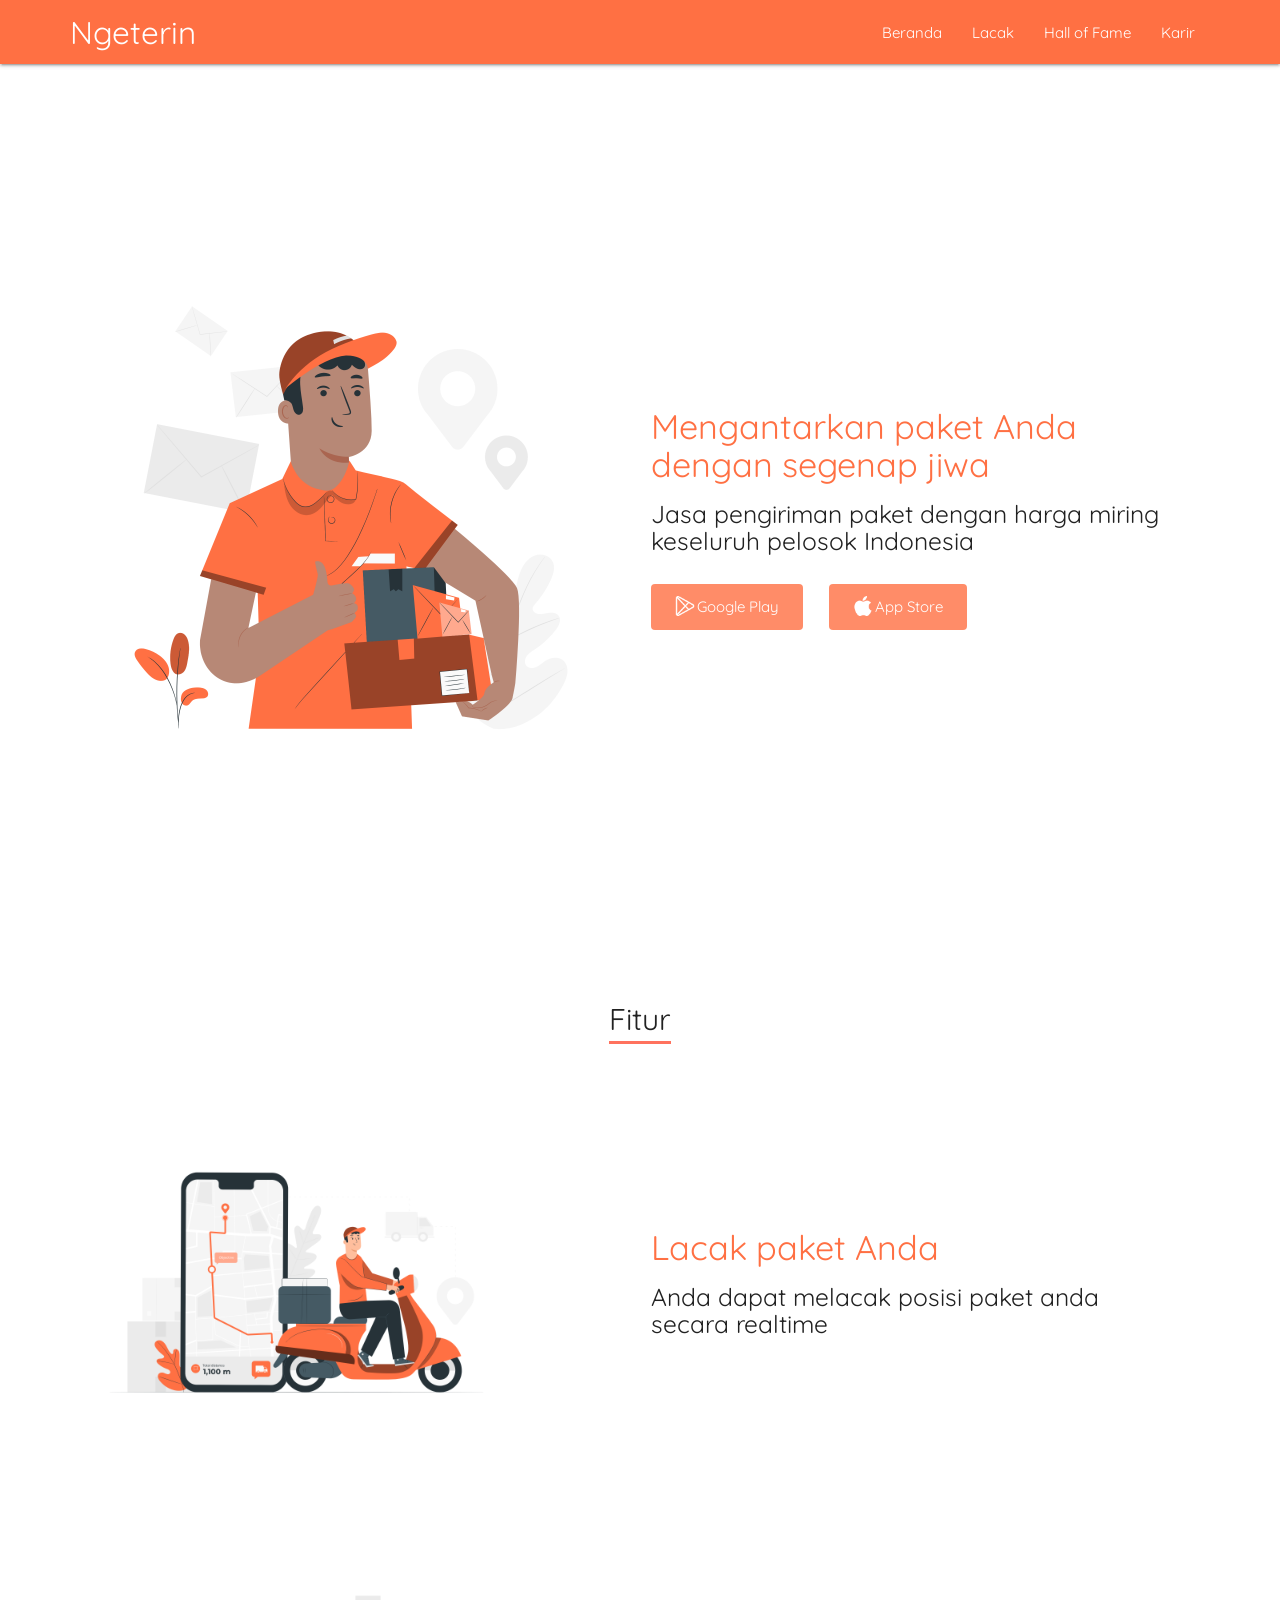
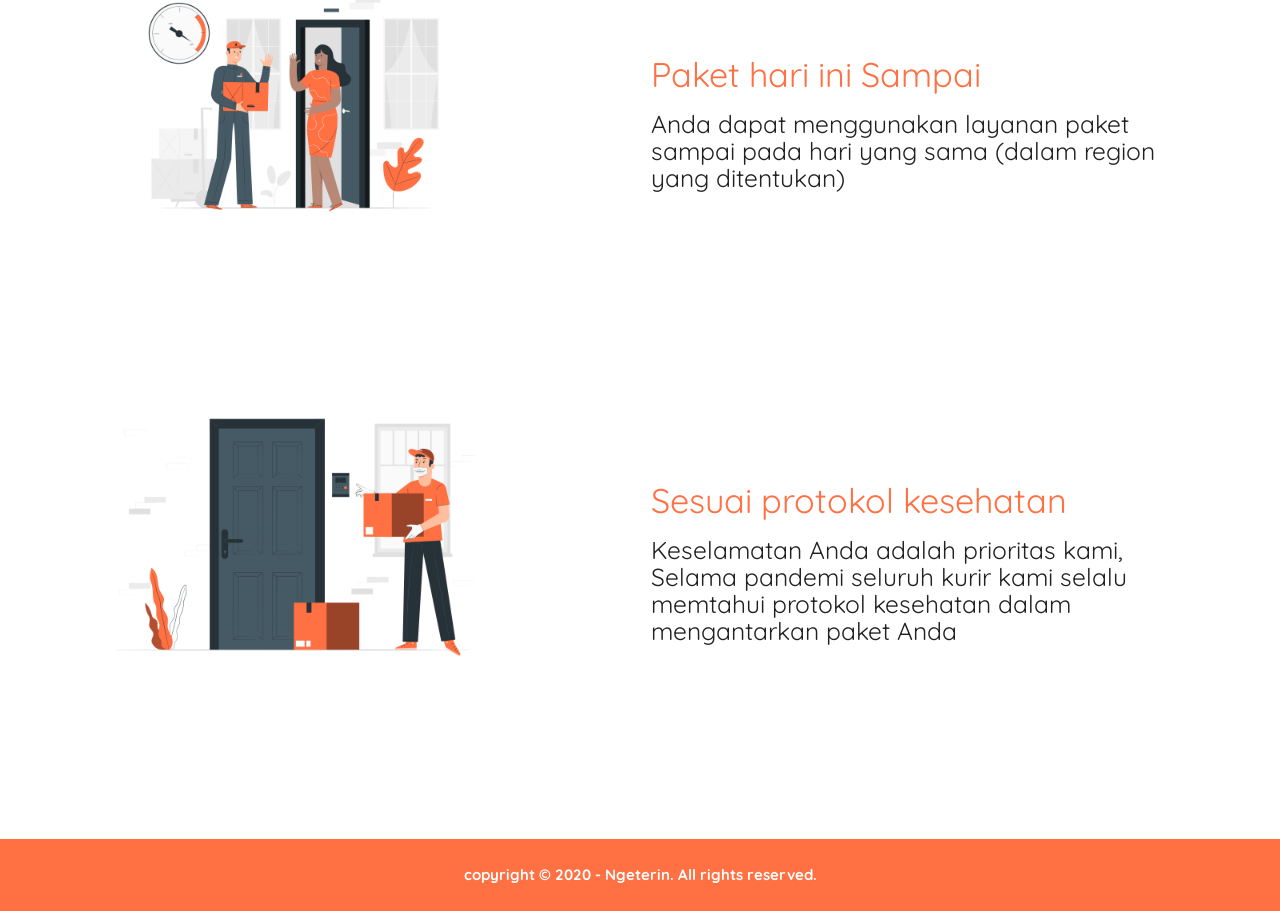
<file: index.html>
<!DOCTYPE html>
<html lang="en">
<head>
    <meta charset="UTF-8">
    <title>Ngeterin</title>
    <meta name="description" content="Ngeterin"/>
    <meta name="viewport" content="width=device-width, initial-scale=1">
    <meta name="theme-color" content="#ff7043"/>
    <link rel="stylesheet" href="css/materialize.min.css">
    <link rel="manifest" href="/manifest.json">
    <link rel="stylesheet" href="css/style.css">
    <link rel="stylesheet" href="css/stylehp.css">
</head>
<body>
    <div class="">
        <nav class="deep-orange lighten-1" role="navigation">
          <div class="nav-wrapper container">
            <a href="#" class="brand-logo" id="logo-container">Ngeterin</a>
            <a href="#" class="sidenav-trigger" data-target="nav-mobile">☰</a>
            
            <ul class="topnav right hide-on-med-and-down"></ul>
            <ul class="sidenav" id="nav-mobile"></ul>
          </div>
        </nav>
    </div>
    <main>
        <div class="container" id="body-content"></div>
    </main>
    <footer>
        <p>copyright &#169; 2020 - Ngeterin. All rights reserved.</p>
    </footer>

    
    <script src="js/materialize.min.js"></script>
    <script src="js/nav.js"></script>
    <script>
      if ("serviceWorker" in navigator) {
        window.addEventListener("load", function() {
          navigator.serviceWorker
            .register("/service-worker.js")
            .then(function() {
              console.log("Pendaftaran ServiceWorker berhasil");
            })
            .catch(function() {
              console.log("Pendaftaran ServiceWorker gagal");
            });
        });
      } else {
        console.log("ServiceWorker belum didukung browser ini.");
      }
    </script>
</body>
</html>
</file>
<file: css/style.css>
@import url('https://fonts.googleapis.com/css2?family=Quicksand:wght@400;700&display=swap');

html {
    scroll-behavior: smooth;
}

* {
    box-sizing: border-box;
}

body {
    font-family: 'Quicksand', sans-serif;
    margin: 0;
    padding: 0;
}

.container{
    width: 100%;
    padding: 0 15px;
    margin: 0 auto;
    max-width: 1170px;
}

#beranda {
    margin-top: 200px;
    margin-bottom: 200px;
}

.gambar-beranda-utama {
    max-height: 500px;
}

#beranda h4{
    padding-top: 120px;
    color: #ff7043 ;
}

.tombol{
    margin-top: 20px;
    padding: 12px 24px;
    display: inline-block;
    color: white;
    text-decoration: none;
    opacity: 0.8;
    border-radius: 4px;
}

.googleplay{
    background-color: #ff7043 ;
    margin-right: 10px;
}

.googleplay:hover{
    opacity: 50%;
}

.logo-googleplay{
    width: 20px;
    position: absolute;
}

.spasi {
    color: #ff7043 ;
}

.tombol-apel{
    margin-left: -100px !important; 
}

.appstore{
    background-color: #ff7043 ;
}

.appstore:hover{
    opacity: 50%;
}

.logo-apple{
    width: 20px;
    position: absolute;
}

.container h1{
    text-align: center;
}

.fitur-garisbawah {
    font-size: 30px;
    border-bottom: 3px solid #ff725e;
    padding-bottom: 3px;
}

#fitur h4{
    margin-top: 150px;
    color: #ff7043;
}

.gambar-fitur-kiri {
    max-height: 400px;
}

#lacakpaket{
    margin: 320px 0;
}

#lacakpaket h5{
    font-size: 28px;
    color: #ff7043;
}

#kurir{
    margin: 160px 0;
}

#kurir h4{
    text-align: center;
    margin-bottom: 20px;
    color: #ff7043;
}

.bingkai-aside {
    margin: 20px auto;
    width: 30%;
    display: flex;
    flex-direction: column;
    background-color: #fff;
    background-clip: border-box;
    border: 1px solid rgba(255, 114, 94, 0.5);
    border-radius: 0.25rem;
    transition: 1s ease;
}

.bingkai-aside:hover{
    -webkit-transform: scale(1.05);
    -ms-transform: scale(1.05);
    transform: scale(1.05);
    transition: 1s ease;
}

.foto-aside {
    width: 50%;
    border: 1px solid rgba(255, 114, 94, 0.5);
    border-radius: 50%;
    text-align: center;
    margin: 20px auto;
}

.deskripsi-aside {
    padding: 20px;
    margin: 10px auto;
    margin-bottom: 50px;
}

#karir{
    margin: 220px 0;
}

#karir h1{
    color: #ff7043;
}

footer {
    width: 100%;
    padding: 10px;
    color: white;
    background-color: #ff7043 ;
    font-weight: bold;
    z-index: 10;
    text-align: center;
}

body {
    display: flex;
    min-height: 100vh;
    flex-direction: column;
}

main {
    flex: 1 0 auto;
}
</file>
<file: css/stylehp.css>
@media screen and (max-width: 1111px) {
    
    #beranda {
        margin-top: 50px;
        margin-bottom: 50px;
    }

    #beranda h4{
        padding-top: 0px;
    }

    .gambar-beranda-utama {
        max-height: 300px;
        margin: 0 auto;
    }

    .deskripsi-beranda-utama {
        text-align: center;
    }

    .tombol{
        width: 100%;
    }

    .tombol-apel{
        margin-left: 0px !important; 
    }

    #fitur h4, h5{
        margin-top: 0px;
        text-align: center;
        font-size: 20px;
    }

    form{
        text-align: center;
    }

    .gambar-fitur-kiri {
        max-height: 300px;
    }
    
    #lacakpaket{
        margin: 170px 0;
    }

    #kurir{
        margin: 100px 0;
    }

    #kurir h4{
        font-size: 20px;
    }

    .bingkai-paket {
        margin: 20px auto;
        width: 70%;
    }

    .bingkai-aside {
        margin: 20px auto;
        width: 70%;
    }

    #karir{
        margin: 100px 0;
    }

    #karir h1{
        font-size: 30px;
    }

    #karir h3{
        font-size: 20px;
    }
    
}

@media screen and (max-width: 768px) {

    #fitur h4{
        margin-top: 100px;

    }
}


@media screen and (max-width: 540px) {

    .gambar-beranda-utama {
        max-height: 450px;
    }

    .gambar-fitur-kiri {
        max-height: 450px;
    }

    #fitur h4, h5{
        margin-top: 0px;
        text-align: center;
        font-size: 20px;
    }
}


@media screen and (max-width: 415px) {

    .gambar-beranda-utama {
        max-height: 350px;
    }

    .gambar-fitur-kiri {
        max-height: 350px;
    }

}

@media screen and (max-width: 375px) {

    .gambar-beranda-utama {
        max-height: 300px;
    }

    .gambar-fitur-kiri {
        max-height: 300px;
    }
}

@media screen and (max-width: 320px) {

    .gambar-beranda-utama {
        max-height: 250px;
    }

    .gambar-fitur-kiri {
        max-height: 250px;
    }
}



@media screen and (max-width: 280px) {
    #beranda {
        margin-bottom: 100px;
    }

    .gambar-beranda-utama {
        max-height: 200px;
    }

    .gambar-fitur-kiri {
        max-height: 200px;
    }
}
</file>
